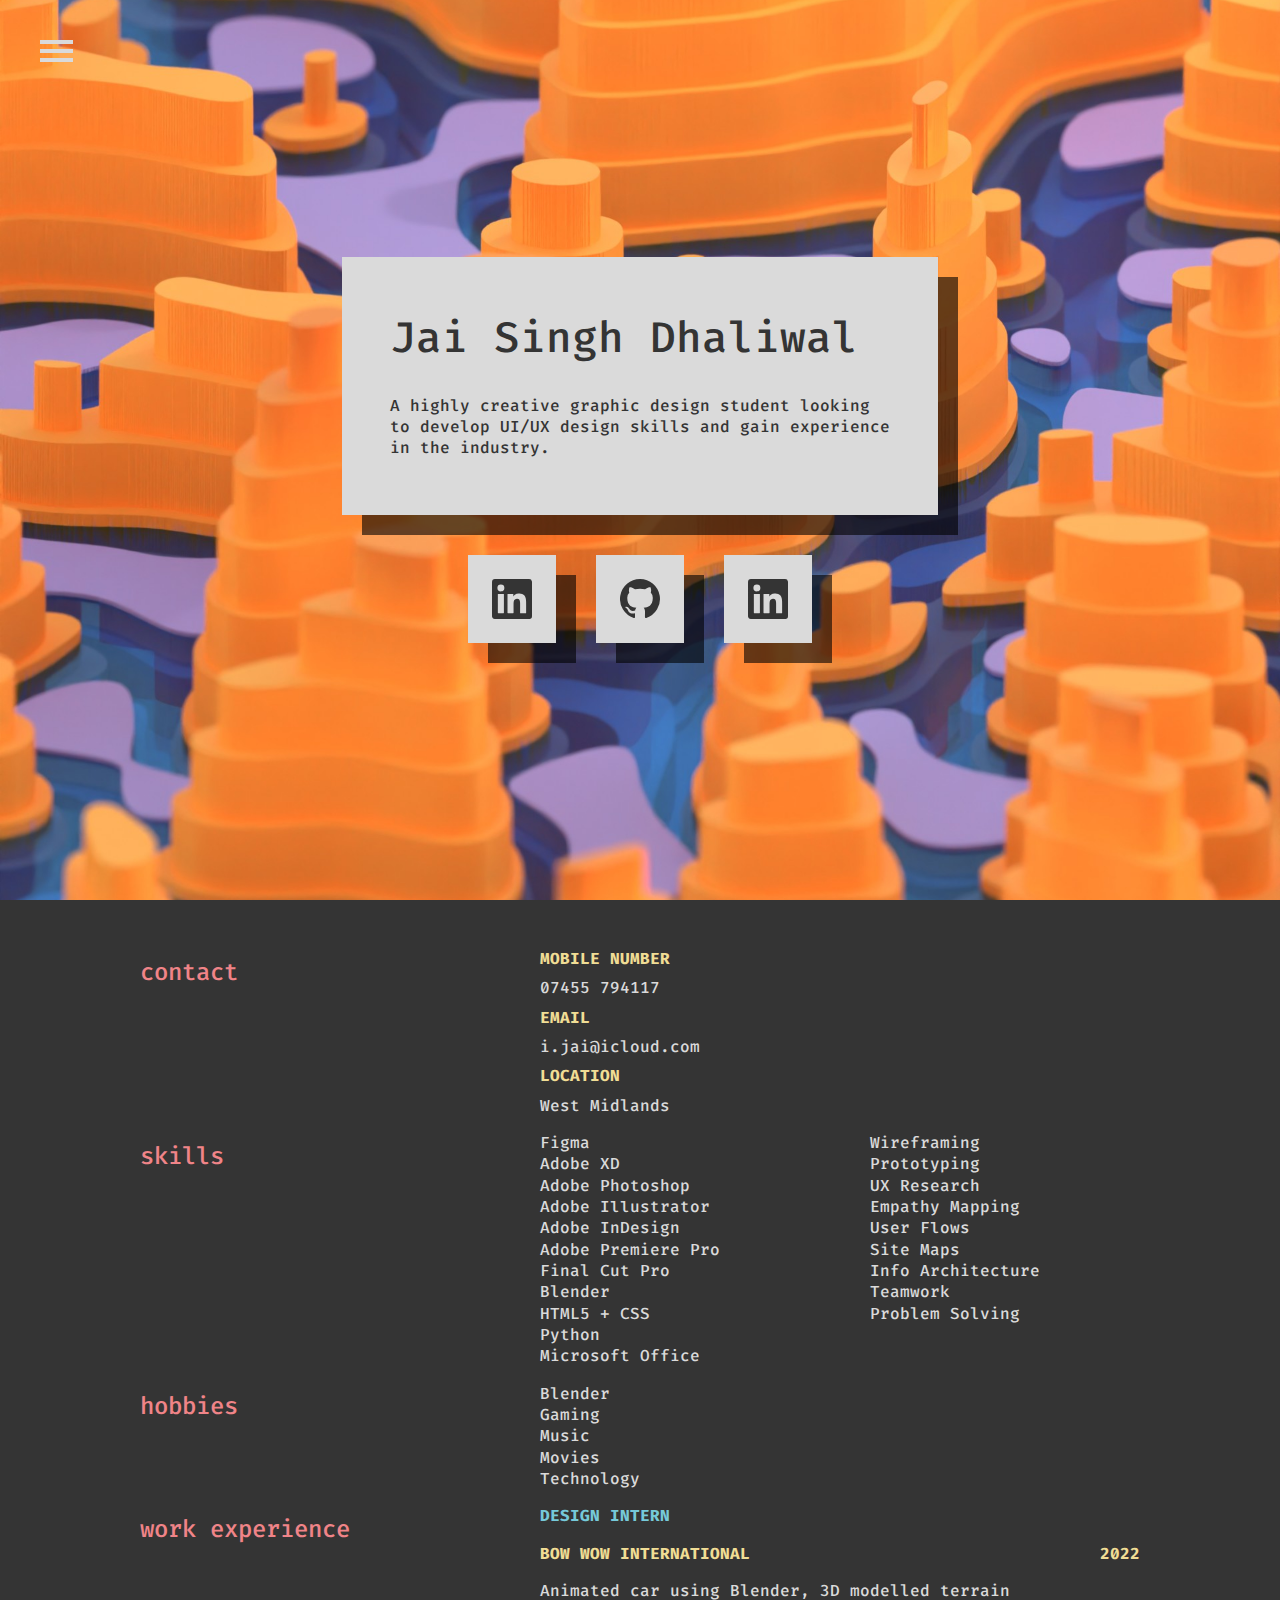
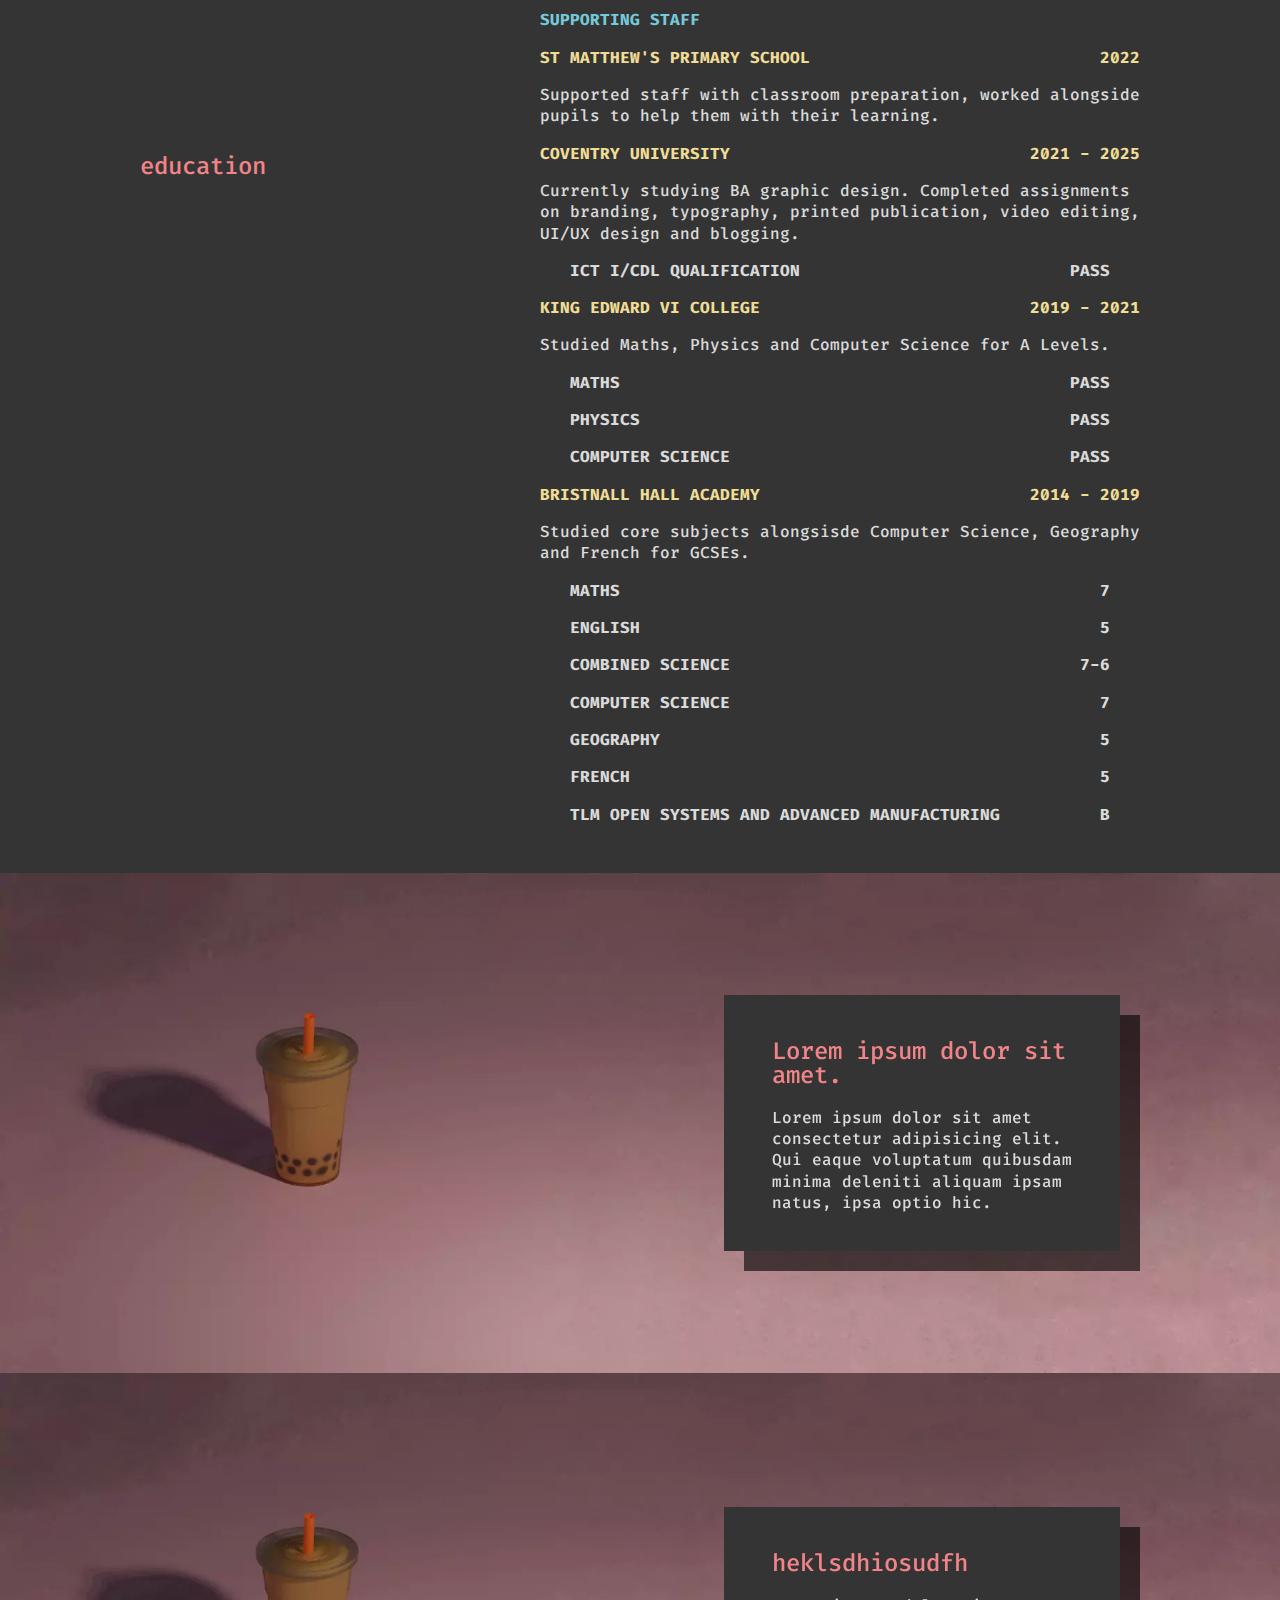
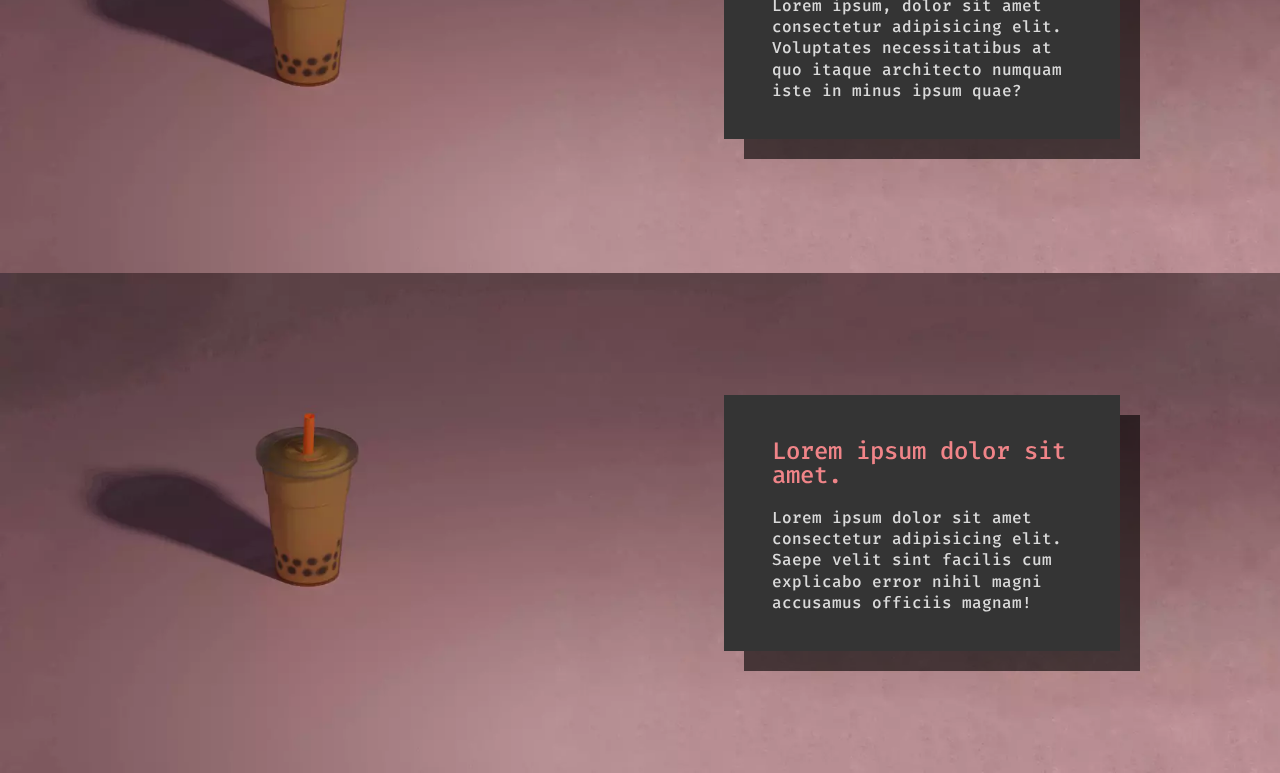
<file: index.html>
<!DOCTYPE html>
<html lang="en-GB">
    <link rel="stylesheet" href="style.css">
    <link rel="preconnect" href="https://fonts.gstatic.com" crossorigin>
    <link rel="preload" as="style" href="https://fonts.googleapis.com/css2?family=Fira+Code:wght@500;700&display=swap"/>
    <link rel="stylesheet" href="https://fonts.googleapis.com/css2?family=Fira+Code:wght@500;700&display=swap" media="print" onload="this.media='all'"/>
    <noscript><link rel="stylesheet" href="https://fonts.googleapis.com/css2?family=Fira+Code:wght@500;700&display=swap"/></noscript>
    <script defer src="script.js"></script>
    <meta name="viewport" content="width=device-width initial-scale=1">
    <meta name="format-detection" content="telephone=no">
    <meta name="description" content="Jai Singh Dhaliwal's CV">
    <title>Jai Singh Dhaliwal</title>
    <head ontouchstart="">
        <nav role="navigation">
            <div id="menuToggle">
                <input type="checkbox" id="Toggle" aria-label="Hamburger Menu"/>
                <span></span><span></span><span></span>
                <ul class="menu">
                    <li><a href="#home"><h2>home</h2></a></li>
                    <li><a href="#contact"><h2>contact</h2></a></li>
                    <li><a href="#skills"><h2>skills</h2></a></li>
                    <li><a href="#workexperience"><h2>work experience</h2></a></li>
                    <li><a href="#portfolio"><h2>portfolio</h2></a></li>
                </ul>
            </div>
        </nav>
        <!-- <div class="navbar">
            <a href="#contact"><h2>contact</h2></a>
            <a href="#workexperience"><h2>experience</h2></a>
            <a href="#portfolio"><h2>portfolio</h2></a>
        </div> -->
    </head>
    <body ontouchstart="">
        <div class="hero" id="home">
            <div class="window animate">
                <h1>Jai Singh Dhaliwal</h1>
                <p>A highly creative graphic design student looking to develop UI/UX design skills and gain experience in the industry. </p>
            </div>
            <div class="socials">
                <a href="https://www.linkedin.com/in/jaidhaliwal"  aria-label="Jai's LinkedIn"><div class="icon-window animate" id="linkedin"></div></a>
                <a href="https://www.github.com/joonga" aria-label="Jai's GitHub"><div class="icon-window animate" id="github"></div></a>
                <div class="icon-window animate" id="linkedin"></div>
            </div>
        </div>
        <div class="cv animate" id="contact">
            <div class="left">
                <h2>contact</h2>
            </div>
            <div class="right">
                <div id="yellow"><h3>MOBILE NUMBER</h3></div>
                <p>07455 794117</p>
                <div id="yellow"><h3>EMAIL</h3></div>
                <p>i.jai@icloud.com</p>
                <div id="yellow"><h3>LOCATION</h3></div>
                <p>West Midlands</p>
            </div>
        </div>
        <div class="cv animate" id="skills">
            <div class="left">
                <h2>skills</h2>
            </div>
            <div class="right column">
                <p>Figma<br>
                    Adobe XD<br>
                    Adobe Photoshop<br>
                    Adobe Illustrator<br>
                    Adobe InDesign<br>
                    Adobe Premiere Pro<br>
                    Final Cut Pro<br>
                    Blender<br>
                    HTML5 + CSS<br>
                    Python<br>
                    Microsoft Office</p>
                    <p>
                    Wireframing<br>
                    Prototyping<br>
                    UX Research<br>
                    Empathy Mapping<br>
                    User Flows<br>
                    Site Maps<br>
                    Info Architecture<br>
                    Teamwork<br>
                    Problem Solving</p>
            </div>
        </div>
        <div class="cv animate" id="hobbies">
            <div class="left">
                <h2>hobbies</h2>
            </div>
            <div class="right list">
                <p>Blender<br>
                    Gaming<br>
                    Music<br>
                    Movies<br>
                    Technology</p>
            </div>
        </div>
        <div class="cv animate" id="workexperience">
            <div class="left">
                <h2>work experience</h2>
            </div>
            <div class="right">
                <div id="blue">
                    <h3>DESIGN INTERN</h3>
                </div>
                <div class="tab" id="yellow">
                    <h3>BOW WOW INTERNATIONAL</h3><h3>2022</h3>
                </div>
                <p>Animated car using Blender, 3D modelled terrain</p>
                <div id="blue">
                    <h3>SUPPORTING STAFF</h3>
                </div>
                <div class="tab" id="yellow">
                    <h3>ST MATTHEW'S PRIMARY SCHOOL</h3><h3>2022</h3>
                </div>
                <p>Supported staff with classroom preparation, worked alongside pupils to help them with their learning. </p>
            </div>
        </div>
        <div class="cv animate" id="education">
            <div class="left">
                <h2>education</h2>
            </div>
            <div class="right list">
                <div class="tab" id="yellow">
                    <h3>COVENTRY UNIVERSITY</h3><h3>2021 - 2025</h3>
                </div>
                <p>Currently studying BA graphic design. Completed assignments on branding, typography, printed publication, video editing, UI/UX design and blogging. </p>
                <div class="grades">
                    <div class="tab">
                        <h3>ICT I/CDL QUALIFICATION</h3><h3>PASS</h3>
                    </div>
                </div>
                <div class="tab" id="yellow">
                    <h3>KING EDWARD VI COLLEGE</h3><h3>2019 - 2021</h3>
                </div>
                <p>Studied Maths, Physics and Computer Science for A Levels. </p>
                <div class="grades">
                    <div class="tab">
                        <h3>MATHS</h3><h3>PASS</h3>
                    </div>
                    <div class="tab">
                        <h3>PHYSICS</h3><h3>PASS</h3>
                    </div>
                    <div class="tab">
                        <h3>COMPUTER SCIENCE</h3><h3>PASS</h3>
                    </div>
                </div>
                <div class="tab" id="yellow">
                    <h3>BRISTNALL HALL ACADEMY</h3><h3>2014 - 2019</h3>
                </div>
                <p>Studied core subjects alongsisde Computer Science, Geography and French for GCSEs.  </p>
                <div class="grades">
                    <div class="tab">
                        <h3>MATHS</h3><h3>7</h3>
                    </div>
                    <div class="tab">
                        <h3>ENGLISH</h3><h3>5</h3>
                    </div>
                    <div class="tab">
                        <h3>COMBINED SCIENCE</h3><h3>7-6</h3>
                    </div>
                    <div class="tab">
                        <h3>COMPUTER SCIENCE</h3><h3>7</h3>
                    </div>
                    <div class="tab">
                        <h3>GEOGRAPHY</h3><h3>5</h3>
                    </div>
                    <div class="tab">
                        <h3>FRENCH</h3><h3>5</h3>
                    </div>
                    <div class="tab">
                        <h3>TLM OPEN SYSTEMS AND ADVANCED MANUFACTURING</h3><h3>B</h3>
                    </div>
                </div>
            </div>
        </div>
        <div class="portfolio-container" id="portfolio">
            <div class="portfolio animate" style="background-image: url(1.webp);">
                <div class="caption">
                    <h2>Lorem ipsum dolor sit amet.</h2>
                    <p>Lorem ipsum dolor sit amet consectetur adipisicing elit. Qui eaque voluptatum quibusdam minima deleniti aliquam ipsam natus, ipsa optio hic.</p>
                </div>
            </div>
            <div class="portfolio animate" style="background-image: url(1.webp);">
                <div class="caption">
                    <h2>heklsdhiosudfh</h2>
                    <p>Lorem ipsum, dolor sit amet consectetur adipisicing elit. Voluptates necessitatibus at quo itaque architecto numquam iste in minus ipsum quae?</p>
                </div>
            </div>
            <div class="portfolio" style="background-image: url(1.webp);">
                <div class="caption">
                    <h2>Lorem ipsum dolor sit amet.</h2>
                    <p>Lorem ipsum dolor sit amet consectetur adipisicing elit. Saepe velit sint facilis cum explicabo error nihil magni accusamus officiis magnam!</p>
                </div>
            </div>
        </div>
    </body>
</html>
</file>
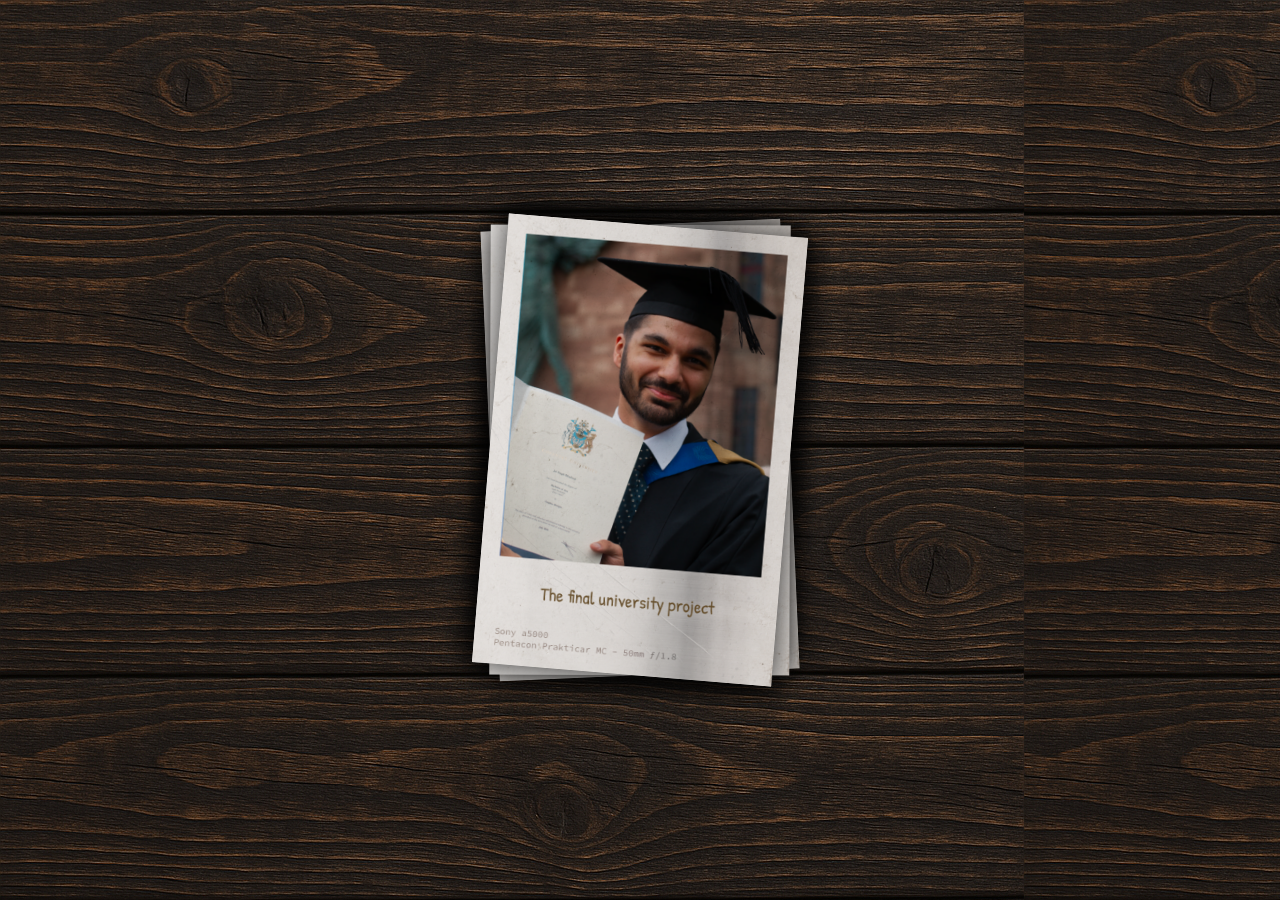
<file: gallery/index.html>
<!DOCTYPE html>
<html lang="en">
<head>
	<meta charset="UTF-8">
	<title>Draggable Card Stack</title>
	<meta name="viewport" content="width=device-width, initial-scale=1.0, maximum-scale=1.0, user-scalable=no">
	<link rel="preload" href="style.css" as="style" onload="this.onload=null;this.rel='stylesheet'">
    <link rel="stylesheet" href="style.css">
</head>
<body>
	<script>
		let allImages = [];
		let availableImages = [];
		const NUM_CARDS = 5;
		let draggedCards = new Set();
		let globalZIndex = 1;
		let isSpawning = false;
		const blurOverlay = document.getElementById('blur-overlay');


		fetch('images.json')
		.then(res => res.json())
		.then(data => {
			allImages = Object.values(data).flat();
			availableImages = [...allImages];
			spawnStack();
		});

		function getRandomImageUnique() {
			if (availableImages.length === 0) return null;
			const index = Math.floor(Math.random() * availableImages.length);
			return availableImages.splice(index, 1)[0]; // remove and return
		}

		function spawnStack() {
			if (isSpawning || availableImages.length === 0) return;
			isSpawning = true;

			const cardsToSpawn = Math.min(NUM_CARDS, availableImages.length);
			let spawnedThisBatch = 0;

			for (let i = 0; i < cardsToSpawn; i++) {
				const img = getRandomImageUnique();
				if (!img) break;

				const card = document.createElement('div');
				const shine = document.createElement('div');
				shine.classList.add('shine');
				card.appendChild(shine);
				card.classList.add('card');
				card.style.backgroundImage = `url(${img})`;
				card.style.backgroundSize = 'cover';
				card.style.backgroundPosition = 'center';

				const rotation = (Math.random() * 10 - 5);
				card.style.transform = `scale(1.2) rotate(${rotation}deg)`;
				card.style.opacity = 0;
				card.style.zIndex = globalZIndex++;

				card.dataset.baseRotation = rotation;

				document.body.appendChild(card); // Consider using a container

				// Center and fade in card
				requestAnimationFrame(() => {
					const w = card.offsetWidth;
					const h = card.offsetHeight;
					card.style.left = `${(window.innerWidth - w) / 2}px`;
					card.style.top = `${(window.innerHeight - h) / 2}px`;

					requestAnimationFrame(() => {
						card.style.transform = `rotate(${rotation}deg)`;
						card.style.opacity = 1;
					});
				});

				makeDraggable(card, () => {
					draggedCards.add(card);
					if (draggedCards.size >= cardsToSpawn) {
						setTimeout(() => {
							draggedCards.clear();
							isSpawning = false;
							spawnStack();
						}, 500);
					}
				});

				add3DTiltEffect(card);

				card.addEventListener('click', (e) => {
					if (card.classList.contains('dragging') || card._wasDraggingFar) return;
					toggleEnlarge(card);
				});


				spawnedThisBatch++;
			}

			if (spawnedThisBatch > 0) {
				updateShadows(); // Only call once after all cards are spawned
			} else {
				console.log("All images used, no more cards to spawn.");
			}
		}

		function makeDraggable(card, onFirstDrag) {
			let isDragging = false;
			let offsetX = 0, offsetY = 0;
			let lastX = 0, lastY = 0;
			let velocityX = 0, velocityY = 0;
			let rotation = 0;
			let rotationVelocity = 0;
			let animationFrameId = null;
			let hasBeenDragged = false;
			let totalDeltaX = 0;
			let totalDeltaY = 0;
			let wasDraggingFar = false;

			function getRotationFromTransform(transform) {
				const match = /rotate\((-?\d+\.?\d*)deg\)/.exec(transform);
				return match ? parseFloat(match[1]) : 0;
			}

			rotation = getRotationFromTransform(card.style.transform);

			function startDrag(x, y) {
				totalDeltaX = 0;
				totalDeltaY = 0;
				wasDraggingFar = false;
				isDragging = true;
				card.classList.add('dragging');

				// Find the current highest z-index and add 1
				const highestZ = [...document.querySelectorAll('.card')]
					.map(el => parseInt(getComputedStyle(el).zIndex) || 0)
					.reduce((a, b) => Math.max(a, b), 0);

				card.style.zIndex = highestZ + 1;
				globalZIndex = highestZ + 1; // keep globalZIndex in sync

				updateShadows();

				const rect = card.getBoundingClientRect();
				offsetX = x - rect.left;
				offsetY = y - rect.top;

				lastX = x;
				lastY = y;

				rotationVelocity = 0;

				cancelAnimationFrame(animationFrameId);
			}

			function drag(x, y) {
				if (!isDragging) return;

				const newX = x - offsetX;
				const newY = y - offsetY;

				card.style.left = `${newX}px`;
				card.style.top = `${newY}px`;

				velocityX = x - lastX;
				velocityY = y - lastY;
				rotationVelocity = velocityX * 0.1;
				totalDeltaX += Math.abs(x - lastX);
				totalDeltaY += Math.abs(y - lastY);


				lastX = x;
				lastY = y;

				rotation += rotationVelocity;
				card.style.transform = `rotate(${rotation}deg) scale(1.05)`;

				if (!hasBeenDragged) {
				hasBeenDragged = true;
				onFirstDrag();
				}
			}

			function endDrag() {
				if (!isDragging) return;
				isDragging = false;
				card.classList.remove('dragging');
				card.style.transform = `rotate(${rotation}deg) scale(1)`;
				wasDraggingFar = (totalDeltaX > 5 || totalDeltaY > 5); // Set threshold
				card._wasDraggingFar = wasDraggingFar;
				applyMomentum();
			}

			// 🖱️ Mouse Events
			card.addEventListener('mousedown', (e) => {
				e.preventDefault();
				startDrag(e.clientX, e.clientY);
			});

			document.addEventListener('mousemove', (e) => {
				drag(e.clientX, e.clientY);
			});

			document.addEventListener('mouseup', () => {
				endDrag();
			});

			// 📱 Touch Events
			card.addEventListener('touchstart', (e) => {
				if (e.touches.length === 1) {
				const touch = e.touches[0];
				startDrag(touch.clientX, touch.clientY);
				}
			});

			document.addEventListener('touchmove', (e) => {
				if (e.touches.length === 1) {
				const touch = e.touches[0];
				drag(touch.clientX, touch.clientY);
				}
			}, { passive: false });

			document.addEventListener('touchend', endDrag);

			function applyMomentum() {
				const friction = 0.88;
				const threshold = 0.1;

				function animate() {
					let left = parseFloat(card.style.left) || 0;
					let top = parseFloat(card.style.top) || 0;

					left += velocityX;
					top += velocityY;

					card.style.left = `${left}px`;
					card.style.top = `${top}px`;

					velocityX *= friction;
					velocityY *= friction;

					rotation += rotationVelocity;
					rotationVelocity *= friction;

					card.style.transform = `rotate(${rotation}deg)`;

					if (
					Math.abs(velocityX) > threshold ||
					Math.abs(velocityY) > threshold ||
					Math.abs(rotationVelocity) > 0.01
					) {
					animationFrameId = requestAnimationFrame(animate);
					} else {
					// 🎯 When momentum ends, update the data attribute with final rotation
					card.dataset.rotation = rotation;
					}
				}

				animate();
			}
		}

		function toggleEnlarge(card) {
			const isEnlarged = card.classList.contains('enlarged');

			if (isEnlarged) {
				card.classList.remove('enlarged');
				document.body.classList.remove('enlarged-mode');
				// Optionally reset z-index after shrinking
				card.style.zIndex = card.dataset.originalZ || '';
			} else {
				// Remove enlarged class from any other cards
				document.querySelectorAll('.card.enlarged').forEach(c => {
					c.classList.remove('enlarged');
					c.style.zIndex = c.dataset.originalZ || '';
				});

				card.classList.add('enlarged');
				document.body.classList.add('enlarged-mode');

				// Store original z-index
				card.dataset.originalZ = card.style.zIndex;
				card.style.zIndex = 9999; // 🚀 Bring it to front
			}
		}

		document.addEventListener('keydown', (e) => {
			if (e.key === 'Escape') {
				document.querySelectorAll('.card.enlarged').forEach(c => c.classList.remove('enlarged'));
				document.body.classList.remove('enlarged-mode');
			}
		});

	
		function add3DTiltEffect(card) {
			const shine = card.querySelector('.shine');

			function getOriginalRotation() {
				return parseFloat(card.dataset.rotation) || 0;
			}

			function handleMove(e) {
				const rect = card.getBoundingClientRect();
				const x = (e.clientX || e.touches?.[0].clientX) - rect.left;
				const y = (e.clientY || e.touches?.[0].clientY) - rect.top;

				const centerX = rect.width / 2;
				const centerY = rect.height / 2;
				const deltaX = x - centerX;
				const deltaY = y - centerY;

				const tiltX = (deltaY / centerY) * 5;
				const tiltY = -(deltaX / centerX) * 5;

				const originalRotation = getOriginalRotation();
				const scale = card.classList.contains('enlarged') ? 1.15 : 1.08;

				card.style.transform = `perspective(600px) rotateX(${tiltX}deg) rotateY(${tiltY}deg) rotate(${originalRotation}deg) scale(${scale})`;

				if (shine) {
					const shineX = (x / rect.width) * 100;
					const shineY = (y / rect.height) * 100;
					shine.style.background = `radial-gradient(circle at ${shineX}% ${shineY}%, rgba(255,255,255,0.35), transparent 70%)`;
					shine.style.opacity = 1;
				}
			}

			function handleLeave() {
				const originalRotation = getOriginalRotation();
				const scale = card.classList.contains('enlarged') ? 1.5 : 1.0;

				card.style.transform = `perspective(600px) rotateX(0deg) rotateY(0deg) rotate(${originalRotation}deg) scale(${scale})`;

				if (shine) {
					shine.style.opacity = 0;
				}
			}

			card.addEventListener('mousemove', handleMove);
			card.addEventListener('mouseleave', handleLeave);
			card.addEventListener('touchmove', handleMove);
			card.addEventListener('touchend', handleLeave);
		}


		function updateShadows() {
			const cards = Array.from(document.querySelectorAll('.card'));
			cards.sort((a, b) => {
				return (parseInt(b.style.zIndex) || 0) - (parseInt(a.style.zIndex) || 0);
			});

			cards.forEach((card, index) => {
				if (index < 7) {
				card.classList.add('shadowed');
				} else {
				card.classList.remove('shadowed');
				}
			});
		}




	</script>

</body>
</html>
</file>
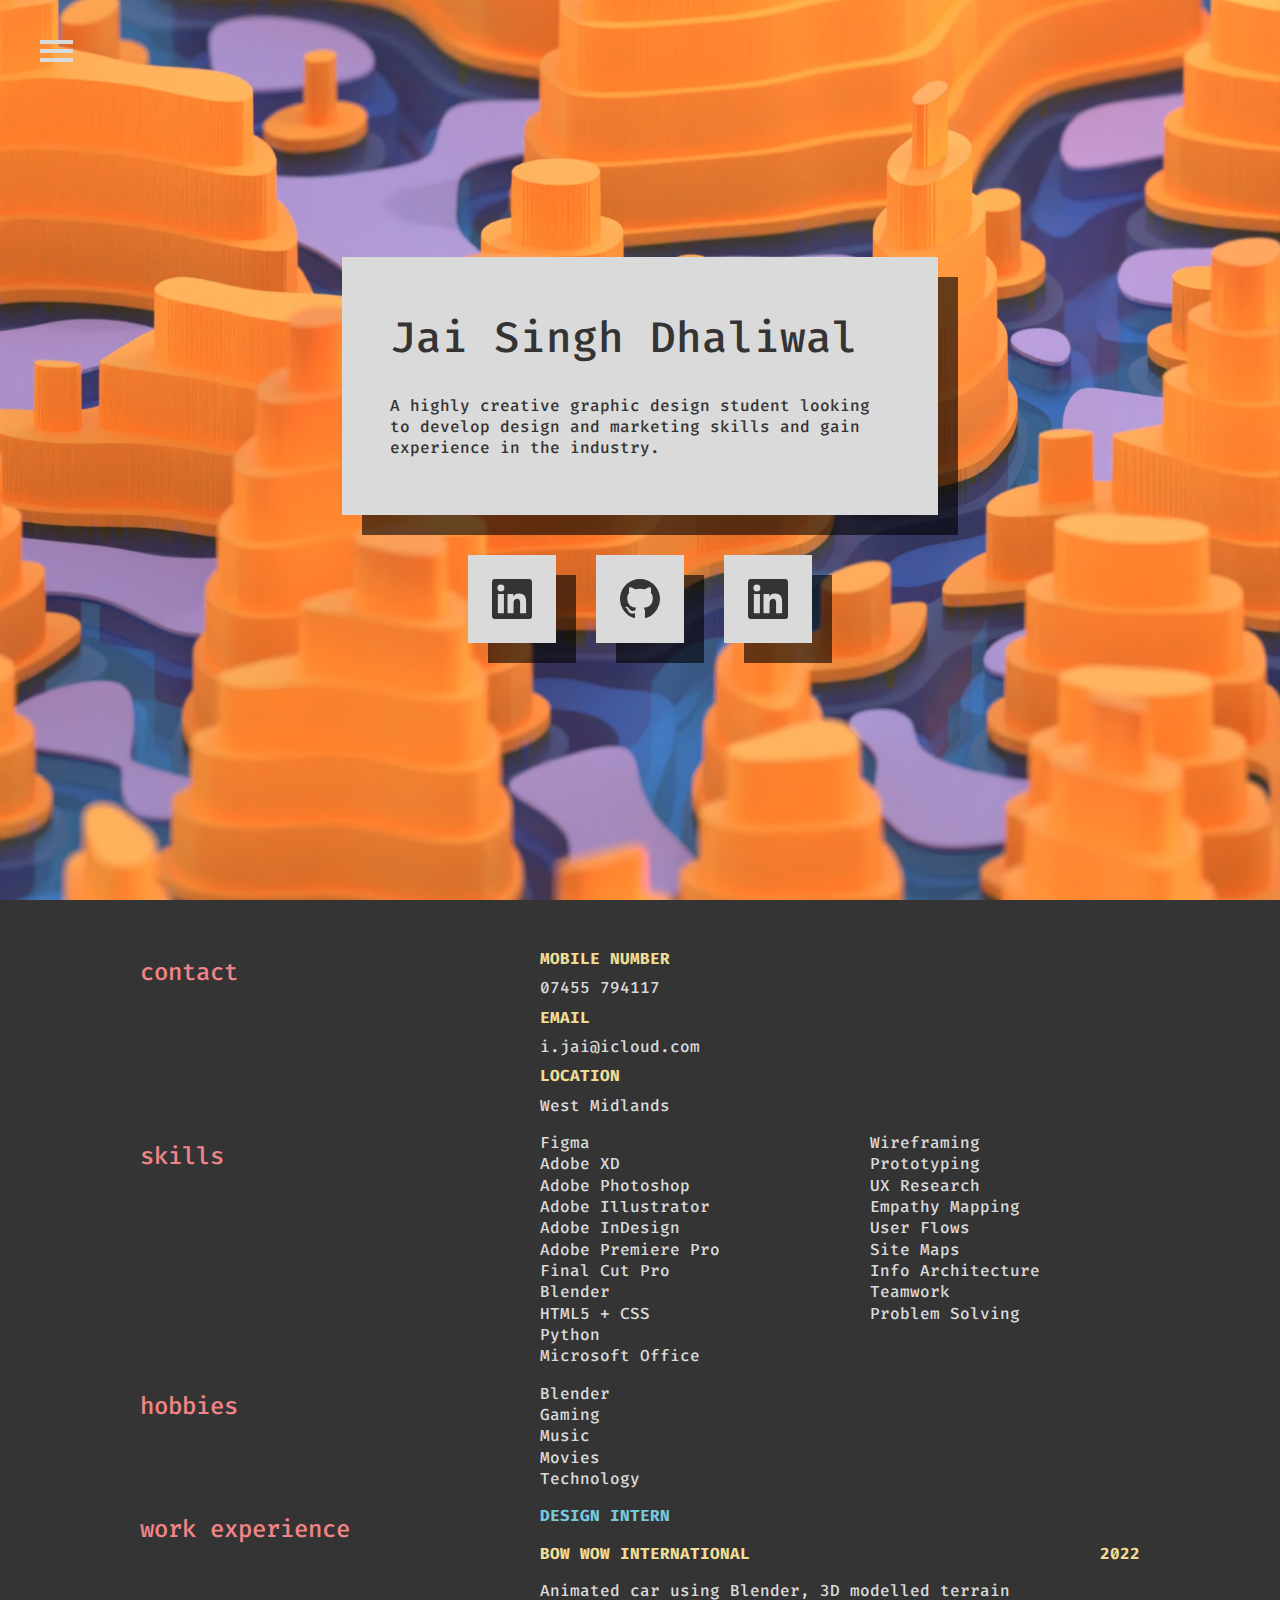
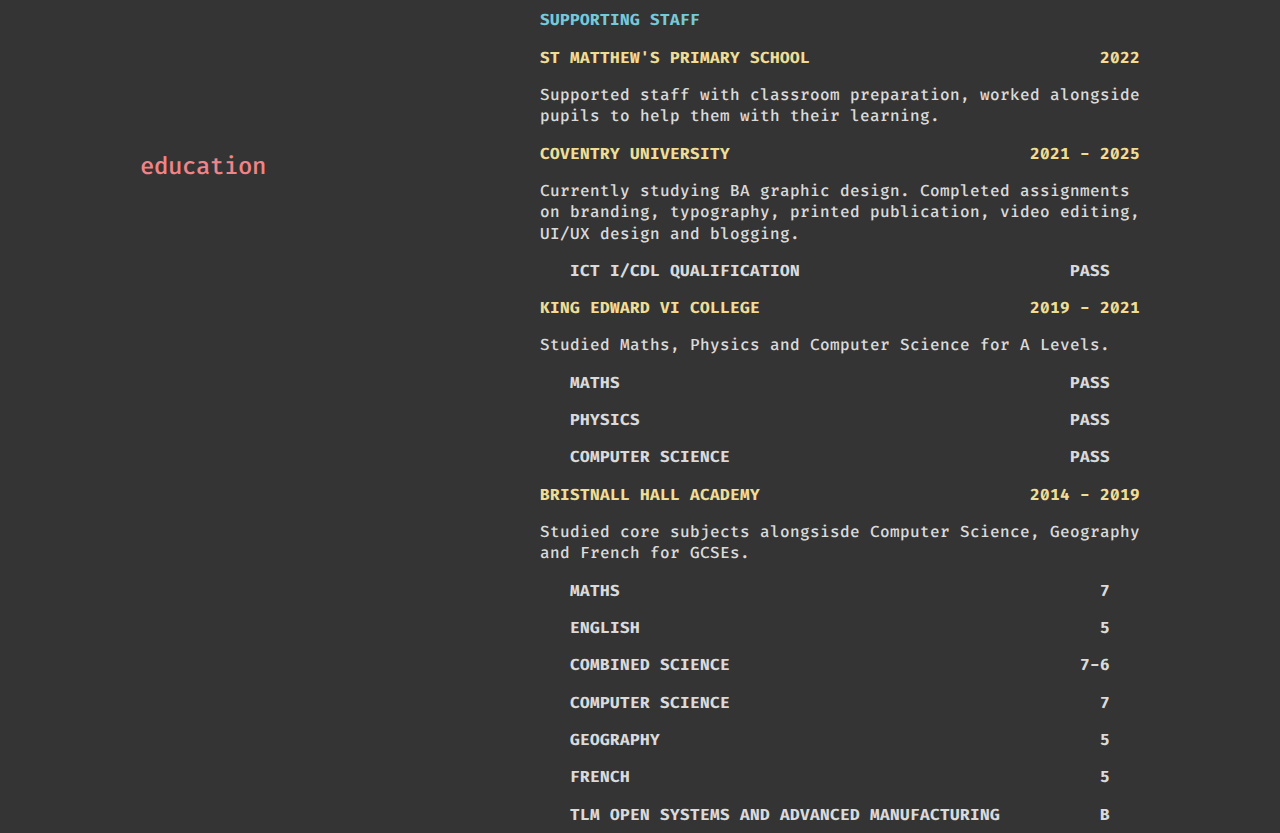
<file: cv.html>
<!DOCTYPE html>
<html lang="en-GB">
    <link rel="preconnect" href="https://fonts.gstatic.com" crossorigin>
    <link rel="preload" href="style.css" as="style" onload="this.onload=null;this.rel='stylesheet'">
    <link rel="stylesheet" href="style.css">
    <link rel="preload" as="style" href="https://fonts.googleapis.com/css2?family=Fira+Code:wght@500;700&display=swap"/>
    <link href="https://fonts.googleapis.com/css2?family=Fira+Code:wght@500;700&display=swap" rel="stylesheet">
    <meta name="viewport" content="width=device-width initial-scale=1">
    <meta name="format-detection" content="telephone=no">
    <meta name="description" content="Jai Singh Dhaliwal's CV">
    <title>Jai Singh Dhaliwal</title>
    <head ontouchstart="">
        <nav role="navigation">
            <div id="menuToggle">
                <input type="checkbox" id="Toggle" aria-label="Hamburger Menu"/>
                <span></span><span></span><span></span>
                <ul class="menu">
                    <li><a href="#home"><h2>home</h2></a></li>
                    <li><a href="#contact"><h2>contact</h2></a></li>
                    <li><a href="#skills"><h2>skills</h2></a></li>
                    <li><a href="#workexperience"><h2>work experience</h2></a></li>
                    <li><a href="#portfolio"><h2>portfolio</h2></a></li>
                </ul>
            </div>
        </nav>
    </head>
    <body ontouchstart="">
        <div class="hero" id="home">
            
            <div class="window animate">
                <h1>Jai Singh Dhaliwal</h1>
                <p>A highly creative graphic design student looking to develop design and marketing skills and gain experience in the industry. </p>
            </div>
            <div class="socials">
                <a href="https://www.linkedin.com/in/jaidhaliwal"  aria-label="Jai's LinkedIn"><div class="icon-window animate" id="linkedin"></div></a>
                <a href="https://www.github.com/joonga" aria-label="Jai's GitHub"><div class="icon-window animate" id="github"></div></a>
                <div class="icon-window animate" id="linkedin"></div>
            </div>
        </div>
        <div class="cv animate" id="contact">
            <div class="left">
                <h2>contact</h2>
            </div>
            <div class="right">
                <div id="yellow"><h3>MOBILE NUMBER</h3></div>
                <p>07455 794117</p>
                <div id="yellow"><h3>EMAIL</h3></div>
                <p>i.jai@icloud.com</p>
                <div id="yellow"><h3>LOCATION</h3></div>
                <p>West Midlands</p>
            </div>
        </div>
        <div class="cv" id="skills">
            <div class="left">
                <h2>skills</h2>
            </div>
            <div class="right column">
                <p>Figma<br>
                    Adobe XD<br>
                    Adobe Photoshop<br>
                    Adobe Illustrator<br>
                    Adobe InDesign<br>
                    Adobe Premiere Pro<br>
                    Final Cut Pro<br>
                    Blender<br>
                    HTML5 + CSS<br>
                    Python<br>
                    Microsoft Office</p>
                    <p>
                    Wireframing<br>
                    Prototyping<br>
                    UX Research<br>
                    Empathy Mapping<br>
                    User Flows<br>
                    Site Maps<br>
                    Info Architecture<br>
                    Teamwork<br>
                    Problem Solving</p>
            </div>
        </div>
        <div class="cv" id="hobbies">
            <div class="left">
                <h2>hobbies</h2>
            </div>
            <div class="right list">
                <p>Blender<br>
                    Gaming<br>
                    Music<br>
                    Movies<br>
                    Technology</p>
            </div>
        </div>
        <div class="cv" id="workexperience">
            <div class="left">
                <h2>work experience</h2>
            </div>
            <div class="right">
                <div id="blue">
                    <h3>DESIGN INTERN</h3>
                </div>
                <div class="tab" id="yellow">
                    <h3>BOW WOW INTERNATIONAL</h3><h3>2022</h3>
                </div>
                <p>Animated car using Blender, 3D modelled terrain</p>
                <div id="blue">
                    <h3>SUPPORTING STAFF</h3>
                </div>
                <div class="tab" id="yellow">
                    <h3>ST MATTHEW'S PRIMARY SCHOOL</h3><h3>2022</h3>
                </div>
                <p>Supported staff with classroom preparation, worked alongside pupils to help them with their learning. </p>
            </div>
        </div>
        <div class="cv" id="education">
            <div class="left">
                <h2>education</h2>
            </div>
            <div class="right list">
                <div class="tab" id="yellow">
                    <h3>COVENTRY UNIVERSITY</h3><h3>2021 - 2025</h3>
                </div>
                <p>Currently studying BA graphic design. Completed assignments on branding, typography, printed publication, video editing, UI/UX design and blogging. </p>
                <div class="grades">
                    <div class="tab">
                        <h3>ICT I/CDL QUALIFICATION</h3><h3>PASS</h3>
                    </div>
                </div>
                <div class="tab" id="yellow">
                    <h3>KING EDWARD VI COLLEGE</h3><h3>2019 - 2021</h3>
                </div>
                <p>Studied Maths, Physics and Computer Science for A Levels. </p>
                <div class="grades">
                    <div class="tab">
                        <h3>MATHS</h3><h3>PASS</h3>
                    </div>
                    <div class="tab">
                        <h3>PHYSICS</h3><h3>PASS</h3>
                    </div>
                    <div class="tab">
                        <h3>COMPUTER SCIENCE</h3><h3>PASS</h3>
                    </div>
                </div>
                <div class="tab" id="yellow">
                    <h3>BRISTNALL HALL ACADEMY</h3><h3>2014 - 2019</h3>
                </div>
                <p>Studied core subjects alongsisde Computer Science, Geography and French for GCSEs.  </p>
                <div class="grades">
                    <div class="tab">
                        <h3>MATHS</h3><h3>7</h3>
                    </div>
                    <div class="tab">
                        <h3>ENGLISH</h3><h3>5</h3>
                    </div>
                    <div class="tab">
                        <h3>COMBINED SCIENCE</h3><h3>7-6</h3>
                    </div>
                    <div class="tab">
                        <h3>COMPUTER SCIENCE</h3><h3>7</h3>
                    </div>
                    <div class="tab">
                        <h3>GEOGRAPHY</h3><h3>5</h3>
                    </div>
                    <div class="tab">
                        <h3>FRENCH</h3><h3>5</h3>
                    </div>
                    <div class="tab">
                        <h3>TLM OPEN SYSTEMS AND ADVANCED MANUFACTURING</h3><h3>B</h3>
                    </div>
                </div>
            </div>
        </div>
    </body>
    <link rel="preload" href="untitled.webp" as="image" type="image/webp" />
    <link rel="preload" href="icons/github.svg" as="image" type="image/svg+xml" />
    <link rel="preload" href="icons/linkedin.svg" as="image" type="image/svg+xml" />
    <link rel="preload" href="icons/github-big.svg" as="image" type="image/svg+xml" />
    <link rel="preload" href="icons/linkedin-big.svg" as="image" type="image/svg+xml" />
    <link rel="preload" href="1.webp" as="image" type="image/webp" />
    <script defer src="script.js"></script>
</html>
</file>
<file: style.css>
:root {
    --grey: #343434;
    --white: #DADADA;
    --red: #F08488;
    --yellow: #F0DD95;
    --blue: #76C9D9;
}

html {scroll-behavior: smooth}

#yellow>h3{color: var(--yellow)}
#blue>h3{color: var(--blue)}
#red>h3{color: var(--red)}

body{
    background: var(--grey);
    margin: auto;
}

.hero {
    height: 100vh;
    min-height: 550px;
    display:flex;
    margin: auto;
    place-items: center;
    justify-content: center;
    flex-direction: column;
    background-image: url(untitled.jpg);
    background-attachment: fixed;
    background-position: center;
    background-repeat: no-repeat;
    background-size: cover;
    -webkit-background-size: cover;
    margin-bottom: 40px;
    padding: 0 40px;
    gap: 40px;
}

.socials {display: flex; gap: 40px;}

.animate {
    transition-duration: 150ms;
    transition-timing-function: ease-in-out;
    -webkit-transition-duration: 150ms;
    -webkit-transition-timing-function: ease-in-out;
}

.icon-window {
    background: var(--white);
    padding: 24px;
    align-items: center;
    display: flex;
    background-size: 40px;
    background-repeat: no-repeat;
    background-position: center;
}

#linkedin {background-image: url(icons/linkedin.svg);}
#github {background-image: url(icons/github.svg);}

.window, .icon-window {will-change: filter; filter: drop-shadow(20px 20px 0 rgba(0, 0, 0, 0.6)); -webkit-filter: drop-shadow(20px 20px 0 rgba(0, 0, 0, 0.6));}

.window {
    max-width: 500px;
    background: var(--white);
    padding: 24px 48px 48px 48px;
}

div.icon-window:hover, div.window:hover {
    transition-duration: 150ms;
    transition-timing-function: ease-in-out;
    -webkit-transition-duration: 150ms;
    -webkit-transition-timing-function: ease-in-out;}

div.window:hover, div.icon-window:active {
    transform: translate(20px, 20px);
    filter: drop-shadow(0px 0px 0 rgba(0, 0, 0, 0.6));
    -webkit-transform: translate(20px, 20px);
    -webkit-filter: drop-shadow(0px 0px 0 rgba(0, 0, 0, 0.6));
}

.window>h1, .window>p {color: #343434}

.caption {
    background: var(--grey);
    padding: 24px 48px 30px 48px;
    margin-right:10%;
    filter: drop-shadow(20px 20px 0 rgba(0, 0, 0, 0.6));
    -webkit-filter: drop-shadow(20px 20px 0 rgba(0, 0, 0, 0.6));
    max-width: 300px
}

h1, h2, h3, p {
    font-family: 'Fira Code', monospace; font-style: normal}

h1{
    font-weight: 500;
    font-size: 32pt;
    color: var(--white)
}

h2 {
    font-weight: 500;
    font-size: 18pt;
    line-height: 18pt;
    color: var(--red)
}

h3, p {
    font-size: 16px;
    color: var(--white);
    line-height: 16pt;
    margin: 8px 0
}

h3 {font-weight: 700}
p {font-weight: 500}

.navbar{
    background-color: #343434;
    top: 0;
    left: 0;
    right: 0;
    position:fixed;
    justify-content: flex-end;
    align-items: center;
    display: flex;
    backdrop-filter: blur(8px);
    -webkit-backdrop-filter: blur(8px);
    z-index: 999;
    padding-bottom: 8px;
    flex-direction: row;
    gap: 50px;
    margin: 40px;
    padding-top: 8px;
    padding-right: 40px;
}



.centertext{padding: 1rem}

.cv {
    display: flex;
    max-width: 1000px;
    justify-content: space-between;
    margin: auto;
    gap: 25px;
    padding: 0 40px;
}

.left{
    min-width: 150px;
}

.right{
    min-width: 5%;
    max-width: 600px;
    flex-grow: 999;
}

.column{
    display: flex;
    flex-direction: row;
    gap: 25%;
}

.tab {
    display: flex;
    flex-direction:row;
    justify-content: space-between;
}

.grades {
    width: 90%;
    margin: auto;
}

.portfolio {
    height: 500px;
    display:flex;
    margin: auto;
    place-items: center;
    flex-direction: row-reverse;
    background-repeat: no-repeat;
    background-size: cover;
    background-position: center left;
    padding: 0 40px;
    -webkit-background-size: cover;
}

.portfolio-container {
    margin-top: 40px;
}


@media only screen and (max-width: 650px) {
    .icon-window {height: 20px; width: 20px;}
    .window {padding: 18px 32px 32px 32px;}
    .cv {flex-direction: column; gap: 0;}
    .column{columns: 1}
}

@media only screen and (max-width: 800px) {
    .portfolio {
        width: 80%;
        height: 600px;
        display:flex;
        margin: auto;
        place-items: center;
        flex-direction: column-reverse;
        background-repeat: no-repeat;
        background-size: cover;
        background-position: center left;
        -webkit-background-size: cover;
        filter: drop-shadow(20px 20px 0 rgba(0, 0, 0, 0.6));
        -webkit-filter: drop-shadow(20px 20px 0 rgba(0, 0, 0, 0.6));
        padding: 0;
    }

    .caption {
        background: rgb(52, 52, 52, 0.7);
        backdrop-filter: blur(16px);
        -webkit-backdrop-filter: blur(16px);
        padding: 20px;
        margin-right: 0;
        max-width: none;
        filter: drop-shadow(20px 20px 0 rgba(0, 0, 0, 0));
        -webkit-filter: drop-shadow(20px 20px 0 rgba(0, 0, 0, 0));
    }
    
    .portfolio-container {
        display: flex;
        flex-direction: column;
        gap: 80px;
    }
}

@media only screen and (max-width: 475px) {
    .column{flex-direction: column;}
}

@media only screen and (max-width: 700px) {
    .column{gap: 10%}
}

@media only screen and (min-width: 600px) {
    .icon-window {height: 40px; width: 40px;}
    #linkedin:hover {background-image: url(icons/linkedin-big.svg);width: 200px;background-size: 200px;}
    #github:hover {background-image: url(icons/github-big.svg);width: 160px;background-size: 160px;}
}

/*
Made by Erik Terwan
24th of November 2015
MIT License
If you are thinking of using this in production code, beware of the browser prefixes.
*/

#menuToggle {
    display: block;
    position: fixed;
    top: 40px;
    left: 40px;
    height: 0;
    width: 0;
    z-index: 1;
    -webkit-user-select: none;
    user-select: none;
}

a {text-decoration: none}
 
#menuToggle input {
    display: block;
    width: 40px;
    height: 32px;
    position: absolute;
    top: -7px;
    left: -5px;
    cursor: pointer;
    opacity: 0;
    z-index: 2;
    -webkit-touch-callout: none;
}

/* Just a quick hamburger */
#menuToggle span {
    display: block;
    width: 33px;
    height: 4px;
    margin-bottom: 5px;
    position: relative;
    background: var(--white);
    border-radius: 0;
    z-index: 1;
    transform-origin: 4px 0px;
    transition: transform 0.5s cubic-bezier(0.77,0.2,0.05,1.0),
                background 0.5s cubic-bezier(0.77,0.2,0.05,1.0),
                opacity 0.55s ease;
}

#menuToggle span:first-child {transform-origin: 0% 0%;}
#menuToggle span:nth-last-child(2) {transform-origin: 0% 100%}
/* Transform all the slices of hamburger into a crossmark. */
#menuToggle input:checked ~ span {opacity: 1; transform: rotate(45deg) translate(-2px, -1px);}
/* But let's hide the middle one. */
#menuToggle input:checked ~ span:nth-last-child(3) {opacity: 0;transform: rotate(0deg) scale(0.2, 0.2)}
#menuToggle input:checked ~ span:nth-last-child(2) {transform: rotate(-45deg) translate(0, -1px)}
/* Make this absolute positioned at the top left of the screen */

.menu {
    height: 100vh;
    width: 100vw;
    margin: -100px 0 0 -50px;
    padding: 50px;
    padding-top: 125px;
    background: rgb(52, 52, 52, 0.9);
    -webkit-backdrop-filter: blur(12px);
    backdrop-filter: blur(12px);
    -webkit-font-smoothing: antialiased;
    transform-origin: 0% 0%;
    transform: translate(-100%, 0);
    transition: transform 0.5s cubic-bezier(0.77,0.2,0.05,1.0);
    display: flex;
    gap: 5px 0;
    flex-direction: column;
}

/* And let's slide it in from the left */
#menuToggle input:checked ~ ul {transform: none}
</file>
<file: gallery/style.css>
body {
    margin: 0;
    padding: 0;
    height: 100%;
    background-image: url(texture.png) !important;
    background-color: rgba(0, 0, 0, 0);
    background-blend-mode: darken;
    overflow: hidden
}

.card {
    position: absolute;
    width: clamp(10%, 300px, 30%);
    aspect-ratio: 2 / 3;
    cursor: grab;
    transition: box-shadow 0.4s, transform 0.2s, opacity 0.4s;
    background-size: cover;
    background-position: center;
    background-repeat: no-repeat;
    transform-style: preserve-3d;
    will-change: transform;
	overflow: hidden
}

.card.shadowed {
	box-shadow: 0 0 30px rgba(0,0,0,0.8);
}


.shine {
    position: absolute;
    top: 0;
    left: 0;
    width: 100%;
    height: 100%;
    pointer-events: none;
    background: radial-gradient(circle at 1% 1%, rgba(255,255,255,0.9), transparent 100%);
    opacity: 0;
    transition: opacity 0.2s ease
}

.card.dragging {
    transform: scale(1.4) !important;
    box-shadow: 0 0 15vw rgba(0,0,0,1) !important;
    filter: blur(4px) !important;
    cursor: grabbing !important
}

.card.enlarged {
    position: fixed !important;
    top: 50% !important;
    left: 50% !important;
    transform: translate(-50%, -50%) !important;
    /* transition: transform 0.4s ease, top 0.4s ease, left 0.4s ease; */
    pointer-events: auto;
    cursor: zoom-out;
    box-shadow: 0 40px 80px rgba(0, 0, 0, 0.5);
    height: auto;
    width: 90vw;
    max-width: 60vh;
}

body.enlarged-mode .card:not(.enlarged) {
    pointer-events: none;
    opacity: 0.1;
    filter: brightness(0.15);
    transition: 0.5s ease;
}

body.enlarged-mode {
    transition: 0.5s ease;
    background-color: rgba(0, 0, 0, 0.5) !important;
}

.card.enlarged {
	position: fixed;
	left: 50%;
	top: 50%;
	transform: translate(-50%, -50%) scale(1.5) rotate(0deg);
	transition: transform 0.3s ease, z-index 0s;
	pointer-events: auto;
}

.card.enlarged.dragging {
	filter: blur(0px) !important;
}
</file>
